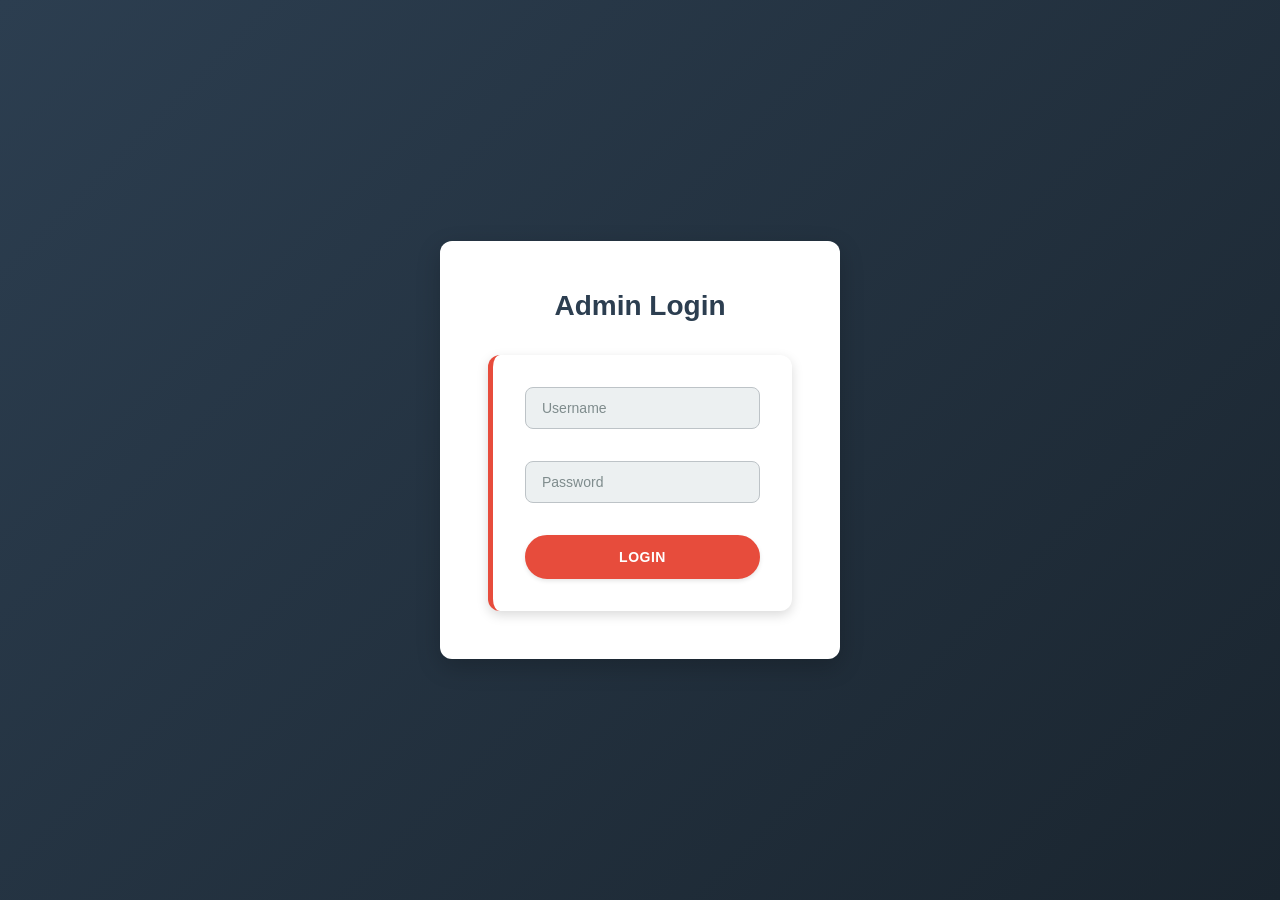
<file: Admin/admin.html>
<!DOCTYPE html>
<html lang="en">

<head>
    <meta charset="UTF-8">
    <meta name="viewport" content="width=device-width, initial-scale=1.0">
    <title>Admin Dashboard - Gymnatorium Booking</title>
    <link rel="stylesheet" href="../style.css">
    <link rel="icon" type="image/png" href="../logo.png">
</head>

<body>

    <!-- ========== HEADER ========== -->
    <header>
        <div class="header-content">
            <a class="logo" href="../client/index.html">
                <img src="../logo.png" alt="Gymnatorium logo" class="logo-img">
                <span>Gymnatorium <span>Booking</span></span>
            </a>
            <nav>
                <a href="../client/index.html">Home</a>
                <a href="../client/index.html#about">About</a>
                <a href="../client/index.html#services">Services</a>
                <a href="admin.html" class="text-accent">Admin</a>
            </nav>
        </div>
    </header>

    <!-- ========== ADMIN CONTAINER ========== -->
    <div class="admin-container">

        <!-- ========== HEADER SECTION ========== -->
        <div class="admin-header">
            <h1>Admin Dashboard</h1>
            <button class="btn-danger btn-small" onclick="logout()">Logout</button>
        </div>

        <!-- ========== STATS SECTION ========== -->
        <div class="stats-bar" id="statsBar"></div>

        <!-- ========== TABLE SECTION ========== -->
        <div class="table-container">
            <div class="table-scroll">
                <div class="table-title">Reservations Management</div>
                <table id="bookingTable">
                    <thead>
                        <tr>
                            <th>Name</th>
                            <th>Email</th>
                            <th>Phone</th>
                            <th>Event</th>
                            <th>Check-In</th>
                            <th>Check-Out</th>
                            <th>Time In</th>
                            <th>Time Out</th>
                            <th>Duration</th>
                            <th>Guests</th>
                            <th>Days</th>
                        </tr>
                    </thead>
                    <tbody></tbody>
                </table>
            </div>
            <div class="empty-state" id="emptyState" style="display: none;">
                <div class="empty-state-icon">📭</div>
                <p>No reservations yet</p>
            </div>
        </div>

        <!-- ========== DELETE TABLE SECTION ========== -->
        <div class="delete-table">
            <div class="table-scroll">
                <div class="delete-table-title">Delete Reservations</div>
                <table id="deleteTable">
                    <thead>
                        <tr>
                            <th>Reservation Name</th>
                            <th>Action</th>
                        </tr>
                    </thead>
                    <tbody></tbody>
                </table>
            </div>
        </div>

        <!-- ========== INQUIRIES TABLE SECTION ========== -->
        <div class="table-container" style="margin-top: var(--spacing-xl);">
            <div class="table-scroll">
                <div class="table-title">Contact Form Inquiries</div>
                <table id="inquiriesTable">
                    <thead>
                        <tr>
                            <th>Name</th>
                            <th>Email</th>
                            <th>Phone</th>
                            <th>Inquiry Type</th>
                            <th>Message</th>
                            <th>Date</th>
                            <th>Action</th>
                        </tr>
                    </thead>
                    <tbody></tbody>
                </table>
            </div>
            <div class="empty-state" id="emptyInquiriesState" style="display: none;">
                <div class="empty-state-icon">💌</div>
                <p>No inquiries yet</p>
            </div>
        </div>

    </div>

    <script src="../script.js"></script>
   
</body>

</html>
</file>
<file: style.css>
/* ============================================
   ROOT STYLES & VARIABLES
   ============================================ */

:root {
    --primary: #2c3e50;
    --primary-dark: #1a252f;
    --accent: #e74c3c;
    --accent-dark: #c0392b;
    --success: #27ae60;
    --white: #fff;
    --bg-light: #ecf0f1;
    --text: #2c3e50;
    --text-muted: #7f8c8d;
    --border: #bdc3c7;
    --spacing-xs: 8px;
    --spacing-sm: 12px;
    --spacing-md: 16px;
    --spacing-lg: 24px;
    --spacing-xl: 32px;
    --spacing-2xl: 48px;
    --border-radius: 8px;
    --border-radius-lg: 12px;
    --border-radius-pill: 25px;
    --shadow-sm: 0 2px 4px rgba(0, 0, 0, 0.1);
    --shadow-md: 0 4px 12px rgba(0, 0, 0, 0.15);
    --shadow-lg: 0 8px 24px rgba(0, 0, 0, 0.2);
    --transition: all 0.3s cubic-bezier(0.25, 0.46, 0.45, 0.94);
}

/* ============================================
   RESET & GLOBAL STYLES
   ============================================ */

* {
    margin: 0;
    padding: 0;
    box-sizing: border-box;
}

html {
    scroll-behavior: smooth;
}

body {
    font-family: -apple-system, BlinkMacSystemFont, 'Segoe UI', 'Roboto', 'Oxygen', 'Ubuntu', 'Cantarell', sans-serif;
    background: #f5f7fa;
    color: var(--text);
    line-height: 1.6;
}

/* ============================================
   TYPOGRAPHY
   ============================================ */

h1, h2, h3, h4, h5, h6 {
    font-weight: 700;
    line-height: 1.2;
    margin-bottom: var(--spacing-md);
}

h1 {
    font-size: clamp(28px, 5vw, 48px);
}

h2 {
    font-size: clamp(24px, 4vw, 36px);
}

h3 {
    font-size: clamp(20px, 3vw, 28px);
}

p {
    margin-bottom: var(--spacing-md);
    color: var(--text-muted);
}

a {
    color: var(--accent);
    text-decoration: none;
    transition: var(--transition);
}

a:hover {
    color: var(--accent-dark);
}

/* ============================================
   HEADER & NAVIGATION
   ============================================ */

header {
    background: var(--primary);
    color: var(--white);
    padding: var(--spacing-lg) var(--spacing-md);
    position: sticky;
    top: 0;
    z-index: 1000;
    box-shadow: var(--shadow-md);
    width: 100%;
    left: 0;
}

.header-content {
    max-width: 1200px;
    margin: 0 auto;
    display: flex;
    justify-content: space-between;
    align-items: center;
    flex-wrap: wrap;
    gap: var(--spacing-lg);
}

.logo {
    display: inline-flex;
    align-items: center;
    gap: 0.5rem;
    font-size: 24px;
    font-weight: 700;
    letter-spacing: -0.5px;
    color: inherit;
    text-decoration: none;
    white-space: nowrap;
}

.logo-img {
    height: 28px;
    max-width: 48px;
    object-fit: contain;
}

.logo span {
    color: var(--accent);
}

nav {
    display: flex;
    gap: var(--spacing-lg);
    flex-wrap: wrap;
}

nav a {
    color: var(--white);
    font-size: 14px;
    font-weight: 600;
    text-transform: uppercase;
    letter-spacing: 0.5px;
    position: relative;
    transition: var(--transition);
}

nav a::after {
    content: '';
    position: absolute;
    bottom: -5px;
    left: 0;
    width: 0;
    height: 2px;
    background: var(--accent);
    transition: width 0.3s ease;
}

nav a:hover::after {
    width: 100%;
}

nav a:hover {
    color: var(--accent);
}

/* ============================================
   BUTTONS
   ============================================ */

.btn,
button {
    display: inline-block;
    padding: 12px 24px;
    background: var(--accent);
    color: var(--white);
    border: 2px solid var(--accent);
    border-radius: var(--border-radius-pill);
    font-size: 14px;
    font-weight: 600;
    text-transform: uppercase;
    letter-spacing: 0.5px;
    cursor: pointer;
    transition: var(--transition);
    box-shadow: var(--shadow-sm);
    text-decoration: none;
}

.btn:hover,
button:hover {
    background: var(--accent-dark);
    border-color: var(--accent-dark);
    transform: translateY(-2px);
    box-shadow: var(--shadow-md);
}

.btn:active,
button:active {
    transform: translateY(0);
}

.btn-primary {
    background: var(--primary);
    border-color: var(--primary);
}

.btn-primary:hover {
    background: var(--primary-dark);
    border-color: var(--primary-dark);
}

.btn-secondary {
    background: transparent;
    color: var(--accent);
    border: 2px solid var(--accent);
}

.btn-secondary:hover {
    background: var(--accent);
    color: var(--white);
}

.btn-small {
    padding: 6px 12px;
    font-size: 11px;
    white-space: nowrap;
    display: inline-block;
    max-width: 100%;
    overflow: hidden;
    text-overflow: ellipsis;
}

.btn-danger {
    background: #e74c3c;
    border-color: #e74c3c;
}

.btn-danger:hover {
    background: #c0392b;
    border-color: #c0392b;
}

td .btn {
    width: 100%;
    margin: 0;
}

/* ============================================
   LAYOUT
   ============================================ */

.container {
    max-width: 1200px;
    margin: 0 auto;
    padding: 0 var(--spacing-md);
}

.wrapper {
    max-width: 1400px;
    margin: 0 auto;
    padding: var(--spacing-xl) var(--spacing-md);
}

/* ============================================
   HERO SECTION
   ============================================ */

.hero {
    display: grid;
    grid-template-columns: 1fr 1fr;
    gap: var(--spacing-xl);
    align-items: center;
}

.hero-content,
form {
    background: var(--white);
    padding: var(--spacing-xl);
    border-radius: var(--border-radius-lg);
    box-shadow: var(--shadow-md);
    border-left: 5px solid var(--accent);
}

.hero-content h1 {
    color: var(--primary);
}

.hero-content p {
    font-size: 16px;
    line-height: 1.8;
    margin-bottom: var(--spacing-lg);
}

.booking-form h3,
.form-container h3 {
    color: var(--primary);
    margin-bottom: var(--spacing-lg);
    font-size: 22px;
}

form {
    display: flex;
    flex-direction: column;
    gap: var(--spacing-md);
}

input,
select,
textarea {
    padding: 12px var(--spacing-md);
    border: 1px solid var(--border);
    border-radius: var(--border-radius);
    font-size: 14px;
    font-family: inherit;
    transition: var(--transition);
    background: var(--bg-light);
    color: var(--text);
}

input:focus,
select:focus,
textarea:focus {
    outline: 0;
    border-color: var(--accent);
    background: var(--white);
    box-shadow: 0 0 0 3px rgba(231, 76, 60, 0.1);
}

input::placeholder {
    color: var(--text-muted);
}

label {
    font-size: 13px;
    font-weight: 600;
    color: var(--primary);
    text-transform: uppercase;
    letter-spacing: 0.5px;
    margin-top: var(--spacing-xs);
}

/* ============================================
   LOGIN
   ============================================ */

.login-container {
    min-height: 100vh;
    display: flex;
    justify-content: center;
    align-items: center;
    background: linear-gradient(135deg, var(--primary) 0%, var(--primary-dark) 100%);
    padding: var(--spacing-lg);
}

.login-box {
    background: var(--white);
    padding: var(--spacing-2xl);
    border-radius: var(--border-radius-lg);
    box-shadow: var(--shadow-lg);
    width: 100%;
    max-width: 400px;
    text-align: center;
}

.login-box h2 {
    color: var(--primary);
    margin-bottom: var(--spacing-xl);
    font-size: 28px;
}

.login-box input {
    width: 100%;
    margin-bottom: var(--spacing-md);
}

.login-box button {
    width: 100%;
}

/* ============================================
   CARDS
   ============================================ */

.card {
    background: var(--white);
    border-radius: var(--border-radius-lg);
    box-shadow: var(--shadow-sm);
    padding: var(--spacing-lg);
    transition: var(--transition);
}

.card:hover {
    transform: translateY(-4px);
    box-shadow: var(--shadow-md);
}

.feature-card {
    background: var(--white);
    padding: var(--spacing-lg);
    border-radius: var(--border-radius-lg);
    text-align: center;
    box-shadow: var(--shadow-sm);
    transition: var(--transition);
}

.feature-card:hover {
    transform: translateY(-8px);
    box-shadow: var(--shadow-md);
}

.feature-icon {
    font-size: 48px;
    margin-bottom: var(--spacing-md);
}

.feature-card h4 {
    color: var(--primary);
    margin-bottom: var(--spacing-sm);
}

.feature-card p {
    font-size: 14px;
}

/* ============================================
   GRID LAYOUTS
   ============================================ */

.grid-2 {
    display: grid;
    grid-template-columns: 1fr 1fr;
    gap: var(--spacing-xl);
}

.grid-3 {
    display: grid;
    grid-template-columns: repeat(auto-fit, minmax(300px, 1fr));
    gap: var(--spacing-xl);
}

.grid-4 {
    display: grid;
    grid-template-columns: repeat(auto-fit, minmax(250px, 1fr));
    gap: var(--spacing-lg);
}

/* ============================================
   ADMIN
   ============================================ */

.admin-header {
    display: flex;
    justify-content: space-between;
    align-items: center;
    background: var(--white);
    padding: var(--spacing-lg) var(--spacing-xl);
    border-radius: var(--border-radius-lg);
    box-shadow: var(--shadow-md);
    margin-bottom: var(--spacing-xl);
    border-left: 5px solid var(--accent);
}

.admin-header h1 {
    color: var(--primary);
    font-size: 28px;
    margin: 0;
}

.admin-container {
    max-width: 1200px;
    margin: 0 auto;
    padding: var(--spacing-xl) var(--spacing-md);
}

/* ============================================
   STATISTICS
   ============================================ */

.stats-bar {
    display: grid;
    grid-template-columns: repeat(auto-fit, minmax(200px, 1fr));
    gap: var(--spacing-lg);
    margin-bottom: var(--spacing-xl);
}

.stat-card {
    background: var(--white);
    padding: var(--spacing-xl);
    border-radius: var(--border-radius-lg);
    box-shadow: var(--shadow-md);
    text-align: center;
    transition: var(--transition);
    border-top: 3px solid var(--accent);
}

.stat-card:hover {
    transform: translateY(-4px);
    box-shadow: var(--shadow-lg);
}

.stat-icon {
    font-size: 36px;
    margin-bottom: var(--spacing-md);
}

.stat-label {
    font-size: 12px;
    color: var(--text-muted);
    text-transform: uppercase;
    letter-spacing: 1px;
    font-weight: 600;
    margin-bottom: var(--spacing-xs);
}

.stat-value {
    font-size: 36px;
    font-weight: 700;
    color: var(--accent);
}

/* ============================================
   TABLES
   ============================================ */

.table-container {
    background: var(--white);
    border-radius: var(--border-radius-lg);
    box-shadow: var(--shadow-md);
    overflow-x: auto !important;
    overflow-y: visible !important;
    width: 100%;
    max-width: 100%;
}

.table-scroll {
    min-width: max-content;
}

.table-title {
    padding: var(--spacing-lg) var(--spacing-xl);
    background: var(--primary);
    color: var(--white);
    font-size: 18px;
    font-weight: 700;
}

table {
    width: 100%;
    border-collapse: collapse;
    table-layout: auto;
    min-width: 1600px;
}

thead {
    background: var(--bg-light);
    border-bottom: 2px solid var(--border);
}

th {
    padding: var(--spacing-md) var(--spacing-xl);
    text-align: left;
    font-weight: 700;
    color: var(--primary);
    font-size: 13px;
    text-transform: uppercase;
    letter-spacing: 0.5px;
    word-break: break-word;
    overflow-wrap: break-word;
}

th:last-child {
    text-align: center;
}

tbody tr {
    border-bottom: 1px solid var(--border);
    transition: background-color 0.2s ease;
}

tbody tr:hover {
    background-color: #f5f7fa;
}

td {
    padding: var(--spacing-md) var(--spacing-xl);
    color: var(--text);
    font-size: 14px;
    word-break: break-word;
    overflow-wrap: break-word;
    vertical-align: middle;
    overflow: visible !important;
}

td:last-child {
    text-align: center;
}

/* ============================================
   DELETE TABLE
   ============================================ */

.delete-table {
    background: var(--white);
    border-radius: var(--border-radius-lg);
    box-shadow: var(--shadow-md);
    margin-top: var(--spacing-lg);
    overflow-x: hidden;
    width: 100%;
    max-width: 100%;
}

.delete-table .table-scroll {
    min-width: 0;
}

.delete-table table {
    width: auto;
    min-width: 0;
}

.delete-table-title {
    padding: var(--spacing-lg) var(--spacing-xl);
    background: #e74c3c;
    color: var(--white);
    font-size: 18px;
    font-weight: 700;
}

.delete-table table {
    width: 100%;
    border-collapse: collapse;
}

.delete-table thead {
    background: #fce8e6;
    border-bottom: 2px solid #e74c3c;
}

.delete-table th {
    padding: var(--spacing-md) var(--spacing-xl);
    text-align: left;
    font-weight: 700;
    color: #e74c3c;
    font-size: 13px;
    text-transform: uppercase;
    letter-spacing: 0.5px;
}

.delete-table tbody tr {
    border-bottom: 1px solid var(--border);
    transition: background-color 0.2s ease;
}

.delete-table tbody tr:hover {
    background-color: #fce8e6;
}

.delete-table td {
    padding: var(--spacing-md) var(--spacing-xl);
    color: var(--text);
    font-size: 14px;
}

.delete-table td:nth-child(1) {
    width: 40%;
}

.delete-table td:nth-child(2) {
    text-align: left;
    width: 60%;
}

.delete-table .btn {
    width: auto;
    padding: 8px 24px;
    display: inline-block;
}

/* ============================================
   EMPTY STATE
   ============================================ */

.empty-state {
    padding: 60px var(--spacing-xl);
    text-align: center;
    color: var(--text-muted);
}

.empty-state-icon {
    font-size: 48px;
    margin-bottom: var(--spacing-md);
    opacity: 0.7;
}

.empty-state p {
    font-size: 16px;
    font-weight: 500;
}

/* ============================================
   UTILITIES
   ============================================ */

.text-center {
    text-align: center;
}

.text-muted {
    color: var(--text-muted);
}

.text-accent {
    color: var(--accent);
}

.mt-xs { margin-top: var(--spacing-xs); }
.mt-sm { margin-top: var(--spacing-sm); }
.mt-md { margin-top: var(--spacing-md); }
.mt-lg { margin-top: var(--spacing-lg); }
.mt-xl { margin-top: var(--spacing-xl); }

.mb-xs { margin-bottom: var(--spacing-xs); }
.mb-sm { margin-bottom: var(--spacing-sm); }
.mb-md { margin-bottom: var(--spacing-md); }
.mb-lg { margin-bottom: var(--spacing-lg); }
.mb-xl { margin-bottom: var(--spacing-xl); }

.px-md { padding: 0 var(--spacing-md); }
.py-md { padding: var(--spacing-md) 0; }
.p-lg { padding: var(--spacing-lg); }

.section {
    padding: var(--spacing-2xl) var(--spacing-md);
}

.hidden {
    display: none !important;
}

.visible {
    display: block !important;
}

/* ============================================
   GALLERY
   ============================================ */

.gallery-grid {
    display: grid;
    grid-template-columns: repeat(auto-fit, minmax(280px, 1fr));
    gap: var(--spacing-lg);
    margin-bottom: var(--spacing-xl);
}

.gallery-item {
    position: relative;
    overflow: hidden;
    border-radius: var(--border-radius-lg);
    box-shadow: var(--shadow-md);
    transition: var(--transition);
    cursor: pointer;
    aspect-ratio: 1;
}

.gallery-item:hover {
    transform: translateY(-8px);
    box-shadow: var(--shadow-lg);
}

.gallery-image {
    width: 100%;
    height: 100%;
    display: flex;
    align-items: center;
    justify-content: center;
    position: relative;
    overflow: hidden;
    background-size: cover;
    background-position: center;
}

.gallery-image::before {
    content: '';
    position: absolute;
    inset: 0;
    background: rgba(0, 0, 0, 0);
    transition: background 0.3s ease;
    z-index: 1;
}

.gallery-item:hover .gallery-image::before {
    background: rgba(0, 0, 0, 0.4);
}

.gallery-overlay {
    position: absolute;
    inset: 0;
    display: flex;
    align-items: center;
    justify-content: center;
    z-index: 2;
    opacity: 0;
    transition: opacity 0.3s ease;
}

.gallery-item:hover .gallery-overlay {
    opacity: 1;
}

.gallery-overlay span {
    color: var(--white);
    font-size: 18px;
    font-weight: 700;
    text-align: center;
    padding: var(--spacing-md);
    text-shadow: 0 2px 8px rgba(0, 0, 0, 0.3);
}

/* ============================================
   CONTACT
   ============================================ */

.contact-container {
    display: grid;
    grid-template-columns: 1fr 1fr;
    gap: var(--spacing-xl);
    max-width: 1200px;
    margin: 0 auto;
}

.contact-info {
    display: grid;
    grid-template-columns: repeat(2, 1fr);
    gap: var(--spacing-lg);
}

.contact-card {
    background: var(--white);
    padding: var(--spacing-lg);
    border-radius: var(--border-radius-lg);
    box-shadow: var(--shadow-sm);
    text-align: center;
    transition: var(--transition);
    border-top: 3px solid var(--accent);
}

.contact-card:hover {
    transform: translateY(-4px);
    box-shadow: var(--shadow-md);
}

.contact-icon {
    font-size: 36px;
    margin-bottom: var(--spacing-md);
    display: block;
}

.contact-card h4 {
    color: var(--primary);
    margin-bottom: var(--spacing-sm);
    font-size: 18px;
}

.contact-card p {
    font-size: 14px;
    margin: 0;
    color: var(--text-muted);
    line-height: 1.8;
}

textarea {
    padding: 12px var(--spacing-md);
    border: 1px solid var(--border);
    border-radius: var(--border-radius);
    font-size: 14px;
    font-family: inherit;
    transition: var(--transition);
    background: var(--bg-light);
    color: var(--text);
    resize: vertical;
}

textarea:focus {
    outline: 0;
    border-color: var(--accent);
    background: var(--white);
    box-shadow: 0 0 0 3px rgba(231, 76, 60, 0.1);
}

textarea::placeholder {
    color: var(--text-muted);
}

/* ============================================
   ANIMATIONS
   ============================================ */

@keyframes slideInUp {
    from {
        opacity: 0;
        transform: translateY(20px);
    }
    to {
        opacity: 1;
        transform: translateY(0);
    }
}

@keyframes fadeIn {
    from {
        opacity: 0;
    }
    to {
        opacity: 1;
    }
}

@keyframes scaleIn {
    from {
        opacity: 0;
        transform: scale(0.95);
    }
    to {
        opacity: 1;
        transform: scale(1);
    }
}

@keyframes pulse {
    0%, 100% {
        box-shadow: 0 0 0 0 rgba(231, 76, 60, 0.7);
    }
    50% {
        box-shadow: 0 0 0 10px rgba(231, 76, 60, 0);
    }
}

@keyframes bounceIn {
    0% {
        opacity: 0;
        transform: scale(0.3) translateY(20px);
    }
    50% {
        opacity: 1;
    }
    70% {
        transform: scale(1.05);
    }
    100% {
        transform: scale(1) translateY(0);
    }
}

/* ============================================
   BOOKING SUMMARY
   ============================================ */

#bookingSummary {
    animation: slideInUp 0.5s ease-out;
}

#bookingSummary > div {
    animation: scaleIn 0.6s ease-out;
    display: grid;
    grid-template-columns: repeat(2, 1fr);
    gap: var(--spacing-lg);
}

#bookingSummary > div > div {
    padding: var(--spacing-lg);
    border-radius: var(--border-radius-lg);
    background: var(--white);
    box-shadow: var(--shadow-sm);
    transition: var(--transition);
    animation: bounceIn 0.6s ease-out both;
    border-left: 4px solid;
    border-left-style: solid;
}

#bookingSummary > div > div:nth-child(1) {
    animation-delay: 0.1s;
    border-left-color: rgba(44, 62, 80, 0.3);
}

#bookingSummary > div > div:nth-child(2) {
    animation-delay: 0.2s;
    border-left-color: rgba(231, 76, 60, 0.5);
}

#bookingSummary > div > div:nth-child(3) {
    animation-delay: 0.3s;
    border-left-color: rgba(39, 174, 96, 0.3);
}

#bookingSummary > div > div:nth-child(4) {
    animation-delay: 0.4s;
    border-left-color: var(--success);
}

#bookingSummary > div > div:hover {
    transform: translateY(-6px) scale(1.02);
    box-shadow: var(--shadow-lg);
}

#summaryStatus {
    animation: pulse 2s infinite;
}

/* ============================================
   RESPONSIVE - TABLET
   ============================================ */

@media (max-width: 768px) {
    :root {
        --spacing-lg: 16px;
        --spacing-xl: 20px;
    }

    .header-content {
        flex-direction: column;
        gap: var(--spacing-md);
        text-align: center;
    }

    nav {
        justify-content: center;
        gap: var(--spacing-md);
    }

    nav a {
        font-size: 12px;
    }

    .hero {
        grid-template-columns: 1fr;
    }

    .hero-content {
        padding: var(--spacing-lg);
    }

    .hero-content h1 {
        font-size: 28px;
    }

    .grid-2,
    .admin-header {
        flex-direction: column;
    }

    .admin-header {
        text-align: center;
    }

    input,
    select {
        font-size: 16px;
    }

    th,
    td {
        padding: var(--spacing-sm);
        font-size: 12px;
    }

    .btn {
        width: 100%;
    }

    .stats-bar {
        grid-template-columns: 1fr;
    }

    h1 {
        font-size: 28px;
    }

    h2 {
        font-size: 24px;
    }

    h3 {
        font-size: 20px;
    }

    .contact-container {
        grid-template-columns: 1fr;
    }

    .contact-info {
        grid-template-columns: 1fr;
    }

    #bookingSummary > div {
        grid-template-columns: repeat(2, 1fr);
    }
}

/* ============================================
   RESPONSIVE - MOBILE
   ============================================ */

@media (max-width: 480px) {
    .container {
        padding: 0 var(--spacing-sm);
    }

    .wrapper {
        padding: var(--spacing-lg) var(--spacing-sm);
    }

    .hero-content,
    .booking-form {
        padding: var(--spacing-md);
    }

    .login-box {
        padding: var(--spacing-lg);
    }

    nav {
        gap: var(--spacing-sm);
        font-size: 11px;
    }

    .admin-header h1 {
        font-size: 24px;
    }

    h1 {
        font-size: 24px;
    }

    h2 {
        font-size: 20px;
    }

    h3 {
        font-size: 18px;
    }

    .feature-icon {
        font-size: 36px;
    }

    .stat-value {
        font-size: 28px;
    }

    .gallery-grid {
        grid-template-columns: repeat(auto-fit, minmax(200px, 1fr));
    }

    .contact-container {
        grid-template-columns: 1fr;
    }

    .contact-info {
        grid-template-columns: 1fr;
    }

    .contact-card {
        padding: var(--spacing-md);
    }

    .contact-icon {
        font-size: 28px;
    }

    #bookingSummary > div {
        grid-template-columns: 1fr;
    }

    #bookingSummary > div > div {
        padding: var(--spacing-md);
    }
}

/* ============================================
   RESPONSIVE - TABLET / SMALL DESKTOP
   ============================================ */

@media (min-width: 769px) and (max-width: 1200px) {
    .header-content {
        justify-content: space-between;
        align-items: flex-start;
    }

    nav {
        justify-content: flex-end;
        gap: var(--spacing-md);
    }

    .hero {
        grid-template-columns: 1.1fr 0.9fr;
        gap: var(--spacing-xl);
    }

    .hero-content,
    .booking-form,
    .contact-form-wrapper,
    .login-box,
    .card,
    .contact-card {
        padding: var(--spacing-xl);
    }

    .grid-2 {
        grid-template-columns: repeat(2, minmax(0, 1fr));
    }

    .admin-header {
        flex-direction: column;
        align-items: flex-start;
        text-align: left;
    }

    th,
    td {
        padding: var(--spacing-sm) var(--spacing-md);
        font-size: 13px;
    }

    #bookingSummary > div {
        grid-template-columns: repeat(2, minmax(0, 1fr));
    }
}

/* ============================================
   RESPONSIVE - DESKTOP
   ============================================ */

@media (min-width: 1201px) {
    .wrapper {
        padding: var(--spacing-2xl) var(--spacing-md);
    }

    .header-content {
        max-width: 1200px;
        margin: 0 auto;
    }

    .hero {
        gap: var(--spacing-2xl);
    }

    .hero-content,
    .booking-form,
    .contact-form-wrapper {
        padding: var(--spacing-2xl);
    }

    .contact-container {
        grid-template-columns: 1fr 1fr;
    }

    .contact-info {
        grid-template-columns: repeat(2, 1fr);
    }

    .feature-card,
    .stat-card,
    .contact-card {
        min-height: 100%;
    }
}
</file>
